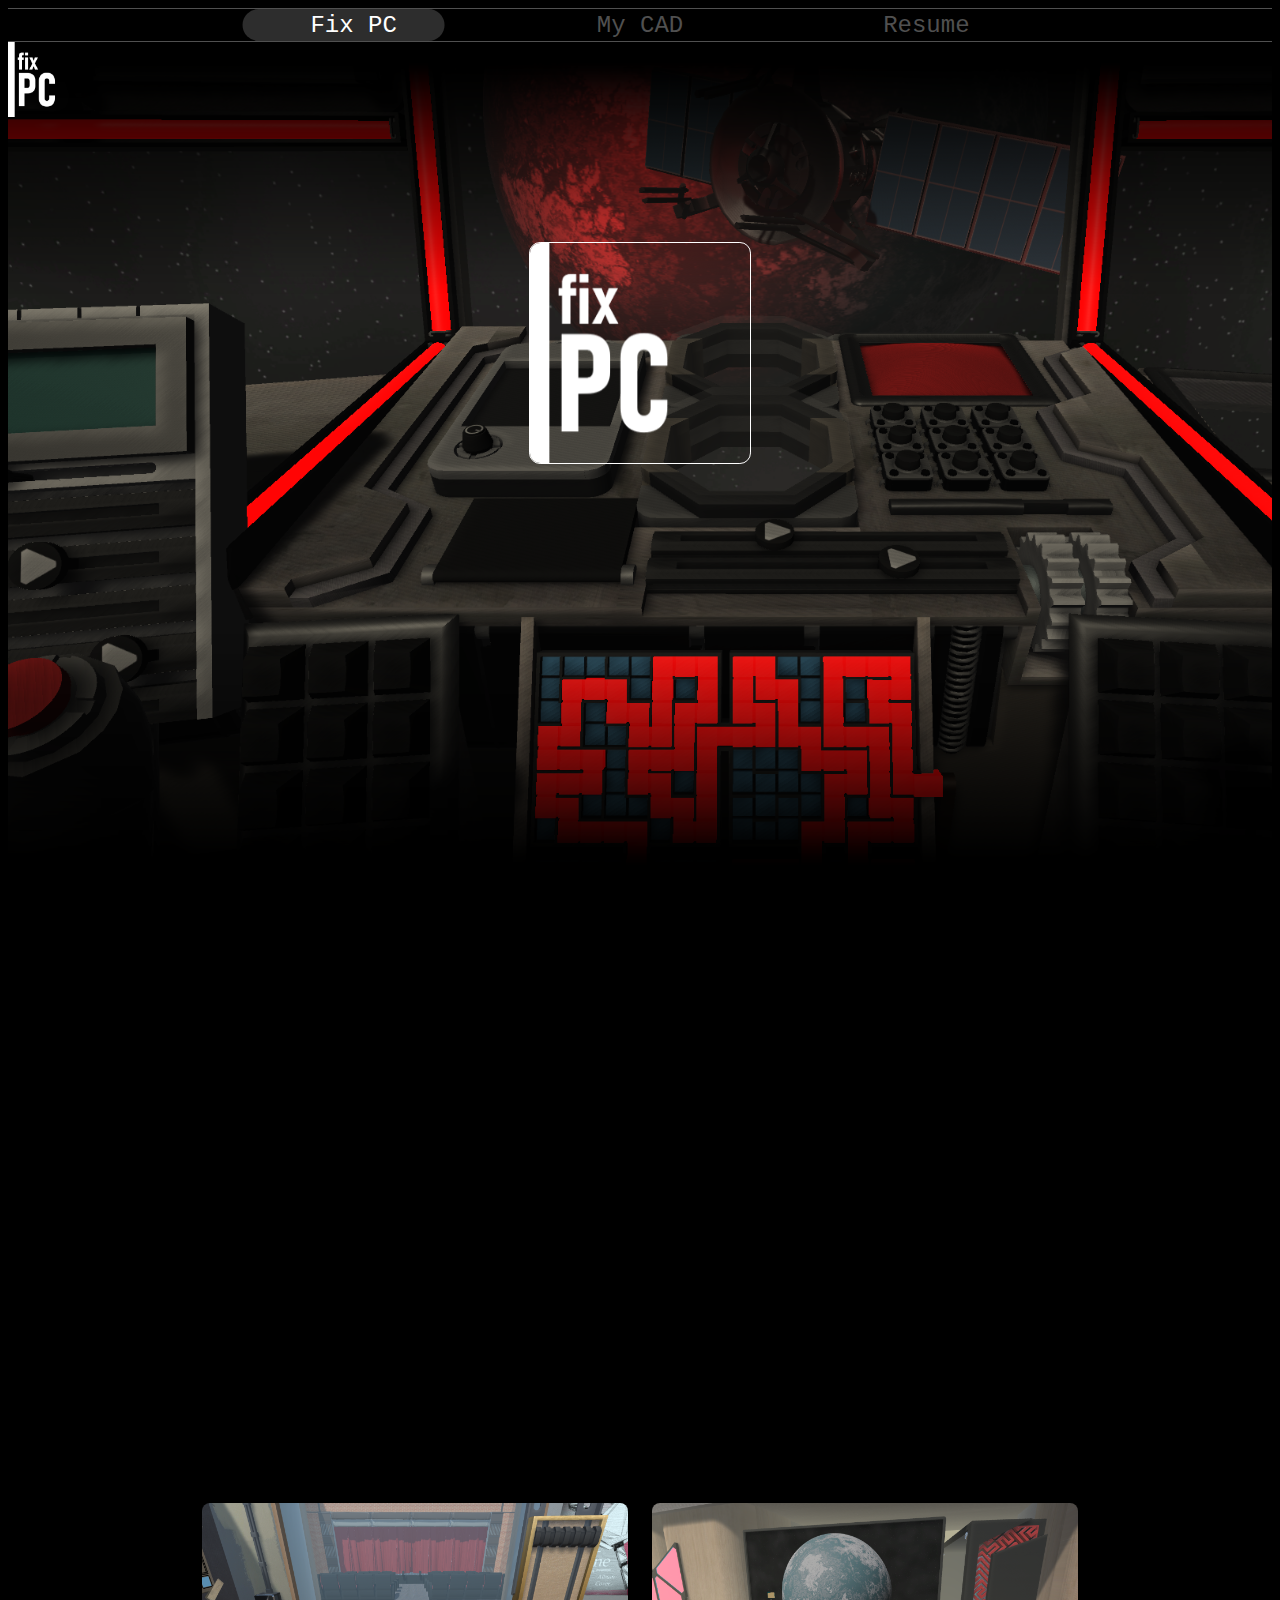
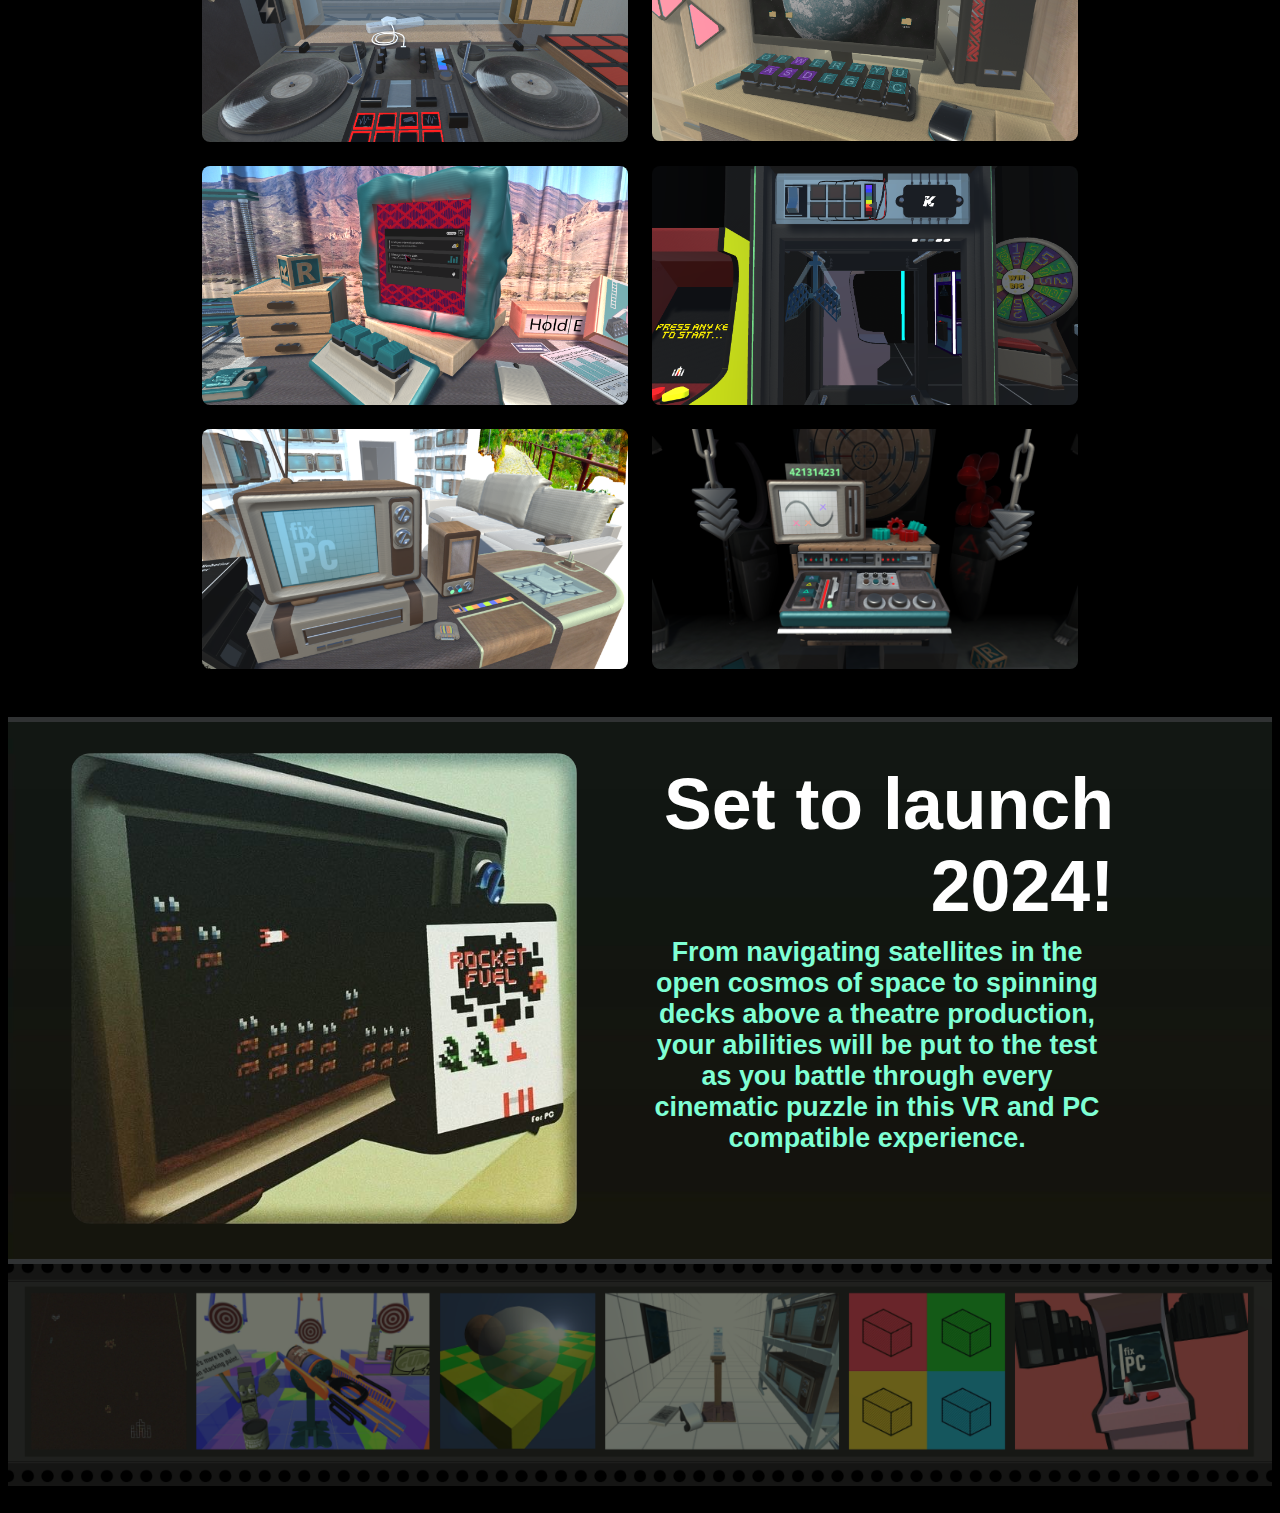
<file: index.html>
<html>
<head>
    <title>Project Demo Website</title>
    <LINK REL='stylesheet' TYPE='text/css' HREF='FixPC.css'>
</head>
<body>

    <div class="header" onmouseout="headerCycle(-1, 0)">
                <!--below are links to multiple html documents I have written-->

                <div></div>
                <a style="text-decoration: none" href="index.html"><div class="header-text" onmouseover="headerCycle(0, 0)">Fix PC</div></a>
                <a style="text-decoration: none" href="Cad.html"><div class="header-text" onmouseover="headerCycle(1, 0)">My CAD</div></a>
                <a style="text-decoration: none" href="Resume.html"><div class="header-text" onmouseover="headerCycle(2, 0)">Resume</div></a>
                <div></div>
                <span class="bar" id="bar"></span>

    </div>

    <img class="fade" src="FixPCAssets/Fade.png">
    <img class="logo" src="FixPCAssets/fixPCLogo.png">
    
    <img class="logoCentre" src="FixPCAssets/fixPCLogo.png">
    <div class = "space_case"><img class = "space" src="FixPCAssets/Space.png"></div>
    <img class="flip_fade" src="FixPCAssets/Fade.png">

    <div class="trailer_box">
        <iframe src="https://drive.google.com/file/d/1Hvct3i9isDFXrcBXgOpo_AB5CpnnXFAs/preview" frameborder="0" allowfullscreen></iframe>
    </div>
    
    <div class="spacer"></div>
    <div class="spacer"></div>

    <div class="level_image_container">
        <img class="level_image" src="FixPCAssets/Theatre.png" />
        <img class="level_image" src="FixPCAssets/PC.png" />
        <img class="level_image" src="FixPCAssets/Cube.png" />
        <img class="level_image" src="FixPCAssets/Grabber.png" />
        <img class="level_image" src="FixPCAssets/Home.png" />
        <img class="level_image" src="FixPCAssets/Gallery.png" />
    </div>
    
    <div class="spacer"></div>
    <div class="spacer"></div>
    
        <div class="details">
            <div class="grid">
                <div class="item2">
                    <img class="detailsImg" src="FixPCAssets/RocketFuel.png" draggable="false">
                </div>
                <div class="item2">
                    <div class="detailsText"><br></div>

                    <div class="detailsTitle">
                        Set to launch 2024!
                    </div>

                    <div class="detailsText">
                        From navigating satellites in the open cosmos of space
                        to spinning decks above a theatre production, your abilities
                        will be put to the test as you battle through every cinematic
                        puzzle in this VR and PC compatible experience.
                    </div>
                </div>
            </div>
        </div>

    <img class="tape" src="FixPCAssets/ImageReel.png">

    <div class="spacer"></div>            
        

        <script src="MainJavascript.js"></script>
        <script>headerStart(0);</script>

</body>
</html>
</file>
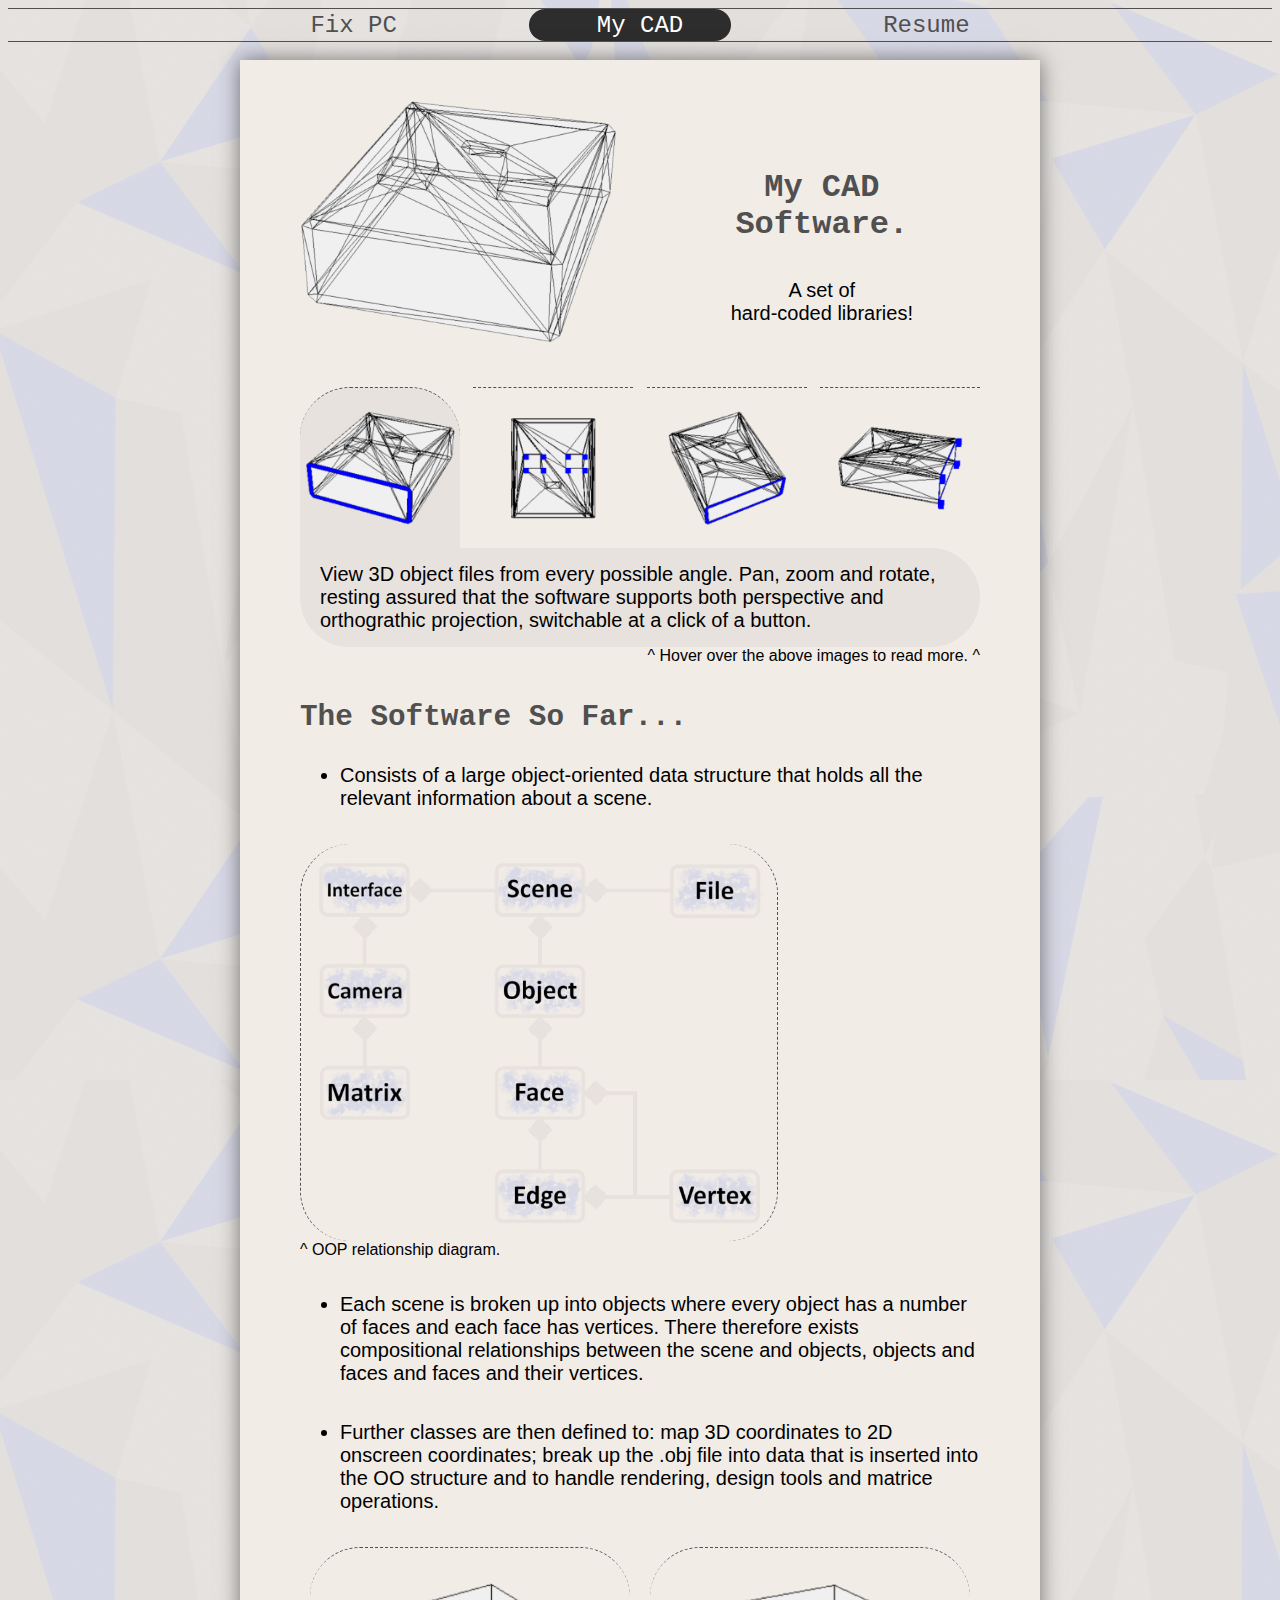
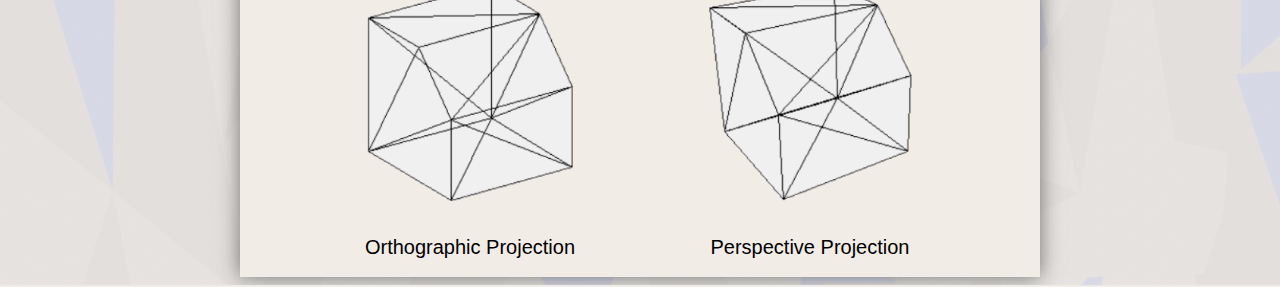
<file: Cad.html>
<html>
<head>
    
    <title>Project Demo Website</title>
    <LINK REL='stylesheet' TYPE='text/css' HREF='Cad.css'>
	<!--<script type="text/javascript" src="myJavascript.js"></script>-->

</head>
<body>

    <div class="header" onmouseout="headerCycle(-1, 1)">
        <!--below are links to multiple html documents I have written-->

        <div></div>
        <a style="text-decoration: none" href="index.html"><div class="header-text" onmouseover="headerCycle(0, 1)">Fix PC</div></a>
        <a style="text-decoration: none" href="Cad.html"><div class="header-text" onmouseover="headerCycle(1, 1)">My CAD</div></a>
        <a style="text-decoration: none" href="Resume.html"><div class="header-text" onmouseover="headerCycle(2, 1)">Resume</div></a>
        <div></div>
        <span class="bar" id="bar"></span>
    </div>
    <br>

    <div class="page">

        <div class="grid">

            <div class="margin"></div>
            <div class="item2"><img class="image" src="CadAssets/USB.png" alt="USB"></div>
            <div class="item2"><div style="margin-top: 20%; text-align: center;"><div class="title">My CAD Software.</div><div class="regular-text">A set of<br>hard-coded libraries!</div></div></div>
            <div class="margin"></div>

        </div>

        <div class="grid">

            <div class="margin"></div>
            <img class="item3" style="background-color: #50505010; border-top-left-radius: 50px; border-top-right-radius: 50px;" data-text="

                 View 3D object files from every possible angle. Pan, zoom and rotate, resting assured that the software supports
                 both perspective and orthograthic projection, switchable at a click of a button.
                 
                 " design="border-top-left-radius: none; border-top-right-radius: 50px;" src="CadAssets/USB1.png" alt="USB">
            <img class="item3" data-text="

                 Produce complete 2D views. Select, add and remove individual vertices with few taps of the mouse.

                 " design="border-top-left-radius: 50px; border-top-right-radius: 50px;" src="CadAssets/USB4.png" alt="USB">
            <img class="item3" data-text="

                 Compatible with other CAD software applications, as supports both reading and writing to the .obj file format. This
                 enables seamless collaboration with the users current software, allowing for the transfer of files and even the
                 ability to work alongside their chosen software to make the changes to their models that they could previously not.

                 " design="border-top-left-radius: 50px; border-top-right-radius: 50px;" src="CadAssets/USB2.png" alt="USB">
            <img class="item3" data-text="

                 Plans stand currently to add additional design tools to the software; to provide improved rendering of objects and
                 physics simulations to really take advantage of the 3D graphics environment. The project is that of a set of hard-coded
                 libraries, allowing for the potential to be released as an executable application or be exported as a set of
                 libraries that the user can then interface with at a more code-based level to create custom design tools and a better
                 tailored experience to each individual.

                 " design="border-top-left-radius: 50px; border-top-right-radius: none;" src="CadAssets/USB3.png" alt="USB">
            <div class="margin"></div>

        </div>

        <div class="grid">

            <div class="margin"></div>
            <div class="inner">
                <div style="border-top-right-radius: 50px" class="description">
                    View 3D object files from every possible angle. Pan, zoom and rotate, resting assured that the software supports
                    both perspective and orthograthic projection, switchable at a click of a button.
                </div>
            </div>
            <div class="margin"></div>

        </div>

        <div class="grid">

            <div class="margin"></div>
            <div class="inner">
                <div class="right-text">^ Hover over the above images to read more. ^</div>
                <br>
                <br>
                <div class="title2">The Software So Far...</div>
                <ul>
                    <li class="regular-text">
                        Consists of a large object-oriented data structure that holds all the relevant information about a scene.
                    </li>
                </ul>
                <br><img class="diagram" src="CadAssets/Diagram.png" alt="Object Oriented Classes">
                <div>^ OOP relationship diagram.</div>
                <ul>
                    <br>
                    <li class="regular-text">
                        Each scene is broken up into objects where every object has a number of faces and each face has vertices. There
                        therefore exists compositional relationships between the scene and objects, objects and faces and faces and their
                        vertices.
                    </li>
                    <br>
                    <br>

                    <li class="regular-text">
                        Further classes are then defined to: map 3D coordinates to 2D onscreen coordinates; break up the .obj file into
                        data that is inserted into the OO structure and to handle rendering, design tools and matrice operations.
                    </li>
                </ul>
            </div>
            <div class="margin"></div>

        </div>

        <br>

        <div class="grid">

            <div class="margin"></div>
            <div class="diagram2"><img class="image" src="CadAssets/Orthographic.png" alt="Orthographic Projection">Orthographic Projection</div>
            <div class="diagram2"><img class="image" src="CadAssets/Perspective.png" alt="Perspective Projection">Perspective Projection</div>
            <div class="margin"></div>

        </div>
        <br>

        <script src="MainJavascript.js"></script>
        <script>headerStart(1);</script>

    </div>

</body>
</html>
</file>
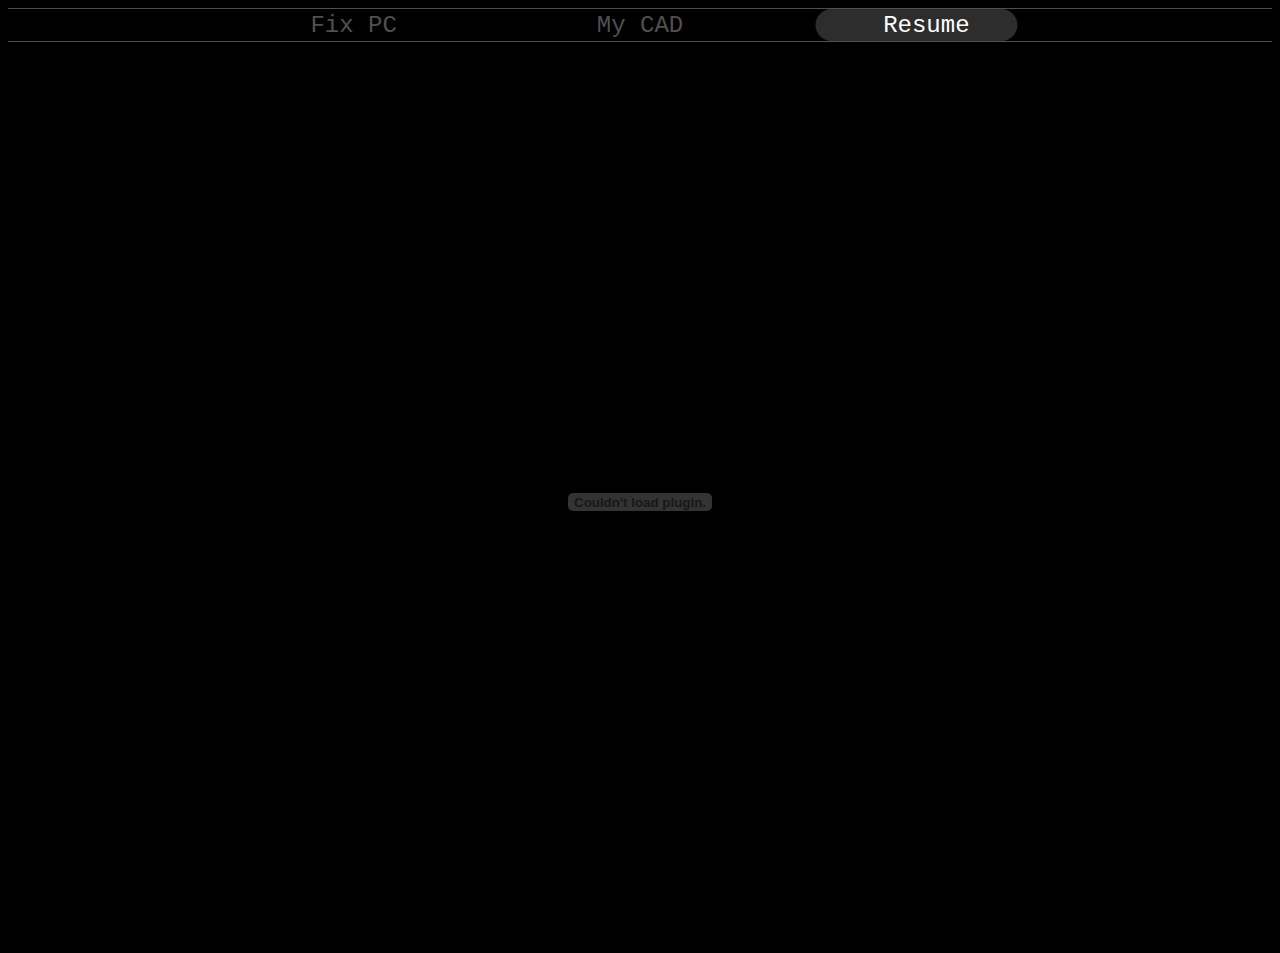
<file: Resume.html>
<html>
<head>
    <title>Project Demo Website</title>
    <LINK REL='stylesheet' TYPE='text/css' HREF='FixPC.css'>
</head>
<body>

    <div class="header" onmouseout="headerCycle(-1, 2)">
                <!--below are links to multiple html documents I have written-->

                <div></div>
                <a style="text-decoration: none" href="index.html"><div class="header-text" onmouseover="headerCycle(0, 0)">Fix PC</div></a>
                <a style="text-decoration: none" href="Cad.html"><div class="header-text" onmouseover="headerCycle(1, 0)">My CAD</div></a>
                <a style="text-decoration: none" href="Resume.html"><div class="header-text" onmouseover="headerCycle(2, 0)">Resume</div></a>
                <div></div>
                <span class="bar" id="bar"></span>

    </div>

    <div class="spacer"></div>
    <embed src="CV Oliver Green.pdf" type="application/pdf" width="100%" height="100%" />

    <script src="MainJavascript.js"></script>
    <script>headerStart(2);</script>

</body>
</html>
</file>
<file: FixPC.css>
body {
    background-image: none;
    background-color: black;
    font-family: calibri, arial, verdana, serif;
    font-weight: normal;
    font-size: 12pt;
    overflow-x: hidden;
    position: relative;
}

.image-bar-space {
    height: 60vmin;
}

#image-bar {
    display: flex;
    gap: 2.5%;
    position: absolute;
    user-select: none;
    left: 2.5%;
}

.image {
    width: 35vw;
    height: 58vh;
    object-fit: cover;
    object-position: 100% center;
    border-radius: 20px;
}

.header {
    border-top: 1px solid #505050;
    border-bottom: 1px solid #505050;
    padding: 0.2%;
    display: flex;
    justify-content: space-around;
    align-items: center;
    position: relative;
}

.header-text {
    border: none;
    background: none;
    margin: auto;
    color: #505050;
    font-size: 18pt;
    font-family: 'Calibri Light', monospace;
}

.bar {
    height: 100%;
    width: 16%;
    background-color: #2D2D2D;
    border-radius: 20px;
    transition: transform 0.3s;
    position: absolute;
    z-index: -1;
}

.grid {
    display: flex;
    justify-content: space-around;
    /*border-style: dotted;*/
}

.item2 {
    width: 50%;
    /*border-style: dotted;*/
}

.details {
    height: 42vw;
    width: 100%;
    background-image: url('FixPCAssets/RocketFuelStretched.png');
    border-top: 5px solid #303233;
    border-bottom: 5px solid #303233;
}

.detailsImg {
    width: 80%;
    border-radius: 20px;
    display: block;
    margin: auto;
    margin-top: 5%;
}

.detailsTitle {
    color: white;
    font-size: 5.6vw;
    font-weight: bold;
    padding: 10px;
    padding-right: 25%;
    text-align: right;
}

.detailsText {
    color: aquamarine;
    font-size: 2.1vw;
    font-weight: bold;
    padding-right: 25%;
    text-align: center;
}

.level_image_container {    
  display: flex;
  flex-wrap: wrap;
  justify-content: center;
  align-items: center;
}

.level_image {
    box-sizing: border-box;
    padding: 12px;
    width: 450px;
    border-radius: 20px;
}

.trailer_box {
    position: relative;
    display: block;
    width: 80%; /* width of iframe wrapper */
    height: 0;
    margin: auto;
    padding: 0% 0% 45%; /* 16:9 ratio */
    overflow: hidden;
    border: none;
    border-radius: 20px;
}

.trailer_box iframe {
    position: absolute;
    top: 0;
    bottom: 0;
    left: 0;
    width: 100%;
    height: 100%;
}

.space_case {
    max-width: 100vw;
    overflow: hidden;
}

.space {
    min-width: 100%;
    position: relative;
    display: block;
    margin: auto;
}

.tape {
    width: 100%;
}

.logo {
    position: absolute;
    z-index: 2;
    width: 75px;
}

.logoCentre {
    position: absolute;
    z-index: 2;

    width: 220px;  
    left: 0;
    right: 0;
    margin: auto;
    margin-top: 200px;
    border: 1px solid white;
    border-radius: 5%;
}

.fade {
    position: absolute;
    z-index: 1;
    width: 100%;
    height: 10%;
    /*border: 1px solid green;*/
}

.flip_fade {
    position: absolute;
    z-index: 1;
    width: 100%;
    height: 10%;
    align-self: end;
    transform: scale(-1) translateY(100%);
    
}

.spacer {
    height: 2vmin;
}
</file>
<file: Cad.css>
﻿body {
    background-image: url('CadAssets/LowPoly.png');
    background-color: #f2ece7;
    font-family: calibri, arial, verdana, serif;
    font-weight: normal;
    font-size: 12pt;
    overflow-x: hidden;
}

.header {
    border-top: 1px solid #505050;
    border-bottom: 1px solid #505050;
    padding: 0.2%;
    display: flex;
    justify-content: space-around;
    align-items: center;
    position: relative;
}

.header-text {
    border: none;
    background: none;
    margin: auto;
    color: #505050;
    font-size: 18pt;
    font-family: 'Calibri Light', monospace;
}

.bar {
    height: 100%;
    width: 16%;
    background-color: #2D2D2D;
    border-radius: 20px;
    transition: transform 0.3s;
    position: absolute;
    z-index: -1;
}

/*start*/

.page {
    margin: auto;
    max-width: 800px;
    background-color: #f2ece7;
    box-shadow: 0 0 20px rgba(0, 0, 0, 0.5);
}

/*old*/

.grid {
    display: flex;
    justify-content: space-around;
    /*border-style: dotted;*/
}

.margin {
    width: 5%;
    /*border-style: dotted;*/
}

.inner {
    width: 85%;
}

.item2 {
    width: 50%;
    /*border-style: dotted;*/
}

.item3 {
    width: 20%;
    border-top: 1px dashed #505050;    
}

.item4 {
    width: 9%;
    /*border-style: dotted;*/
}

.image {
    display: block;
    margin-left: auto;
    margin-right: auto;
    width: 90%;
}

button {
    background-color: #2D2D2D;
    border-radius: 50px;
    text-align: center;
    margin: auto;
    width: 50%;
    height: 13%;
    color: white;
    font-size: 18pt;
    font-family: 'Calibri Light', monospace;
}

    button:hover {
        background-color: #0000ff;
    }

.title {
    color: #505050;
    font-size: 24pt;
    font-weight: bold;
    font-family: 'Calibri Light', monospace;
    padding: 10%;
}

.title2 {
    color: #505050;
    font-size: 22pt;
    font-weight: bold;
    font-family: 'Calibri Light', monospace;
    padding-bottom: 2%
}

.description {
    padding: 15px;
    padding-left: 20px;
    padding-right: 20px;
    font-size: 20px;
    margin: auto;
    background-color: #50505010;
    border-bottom-left-radius: 50px;
    border-bottom-right-radius: 50px;
}

.regular-text {
    font-size: 20px;
}

.diagram {
    width: 70%;
    border-left: 1px dashed #505050;
    border-right: 1px dashed #505050;
    border-radius: 50px;
}

.right-text {
    text-align: right;
}

.diagram2 {
    width: 40%;
    border-top: 1px dashed #505050;
    border-radius: 50px;
    text-align: center;
    font-size: 20px;
}
</file>
